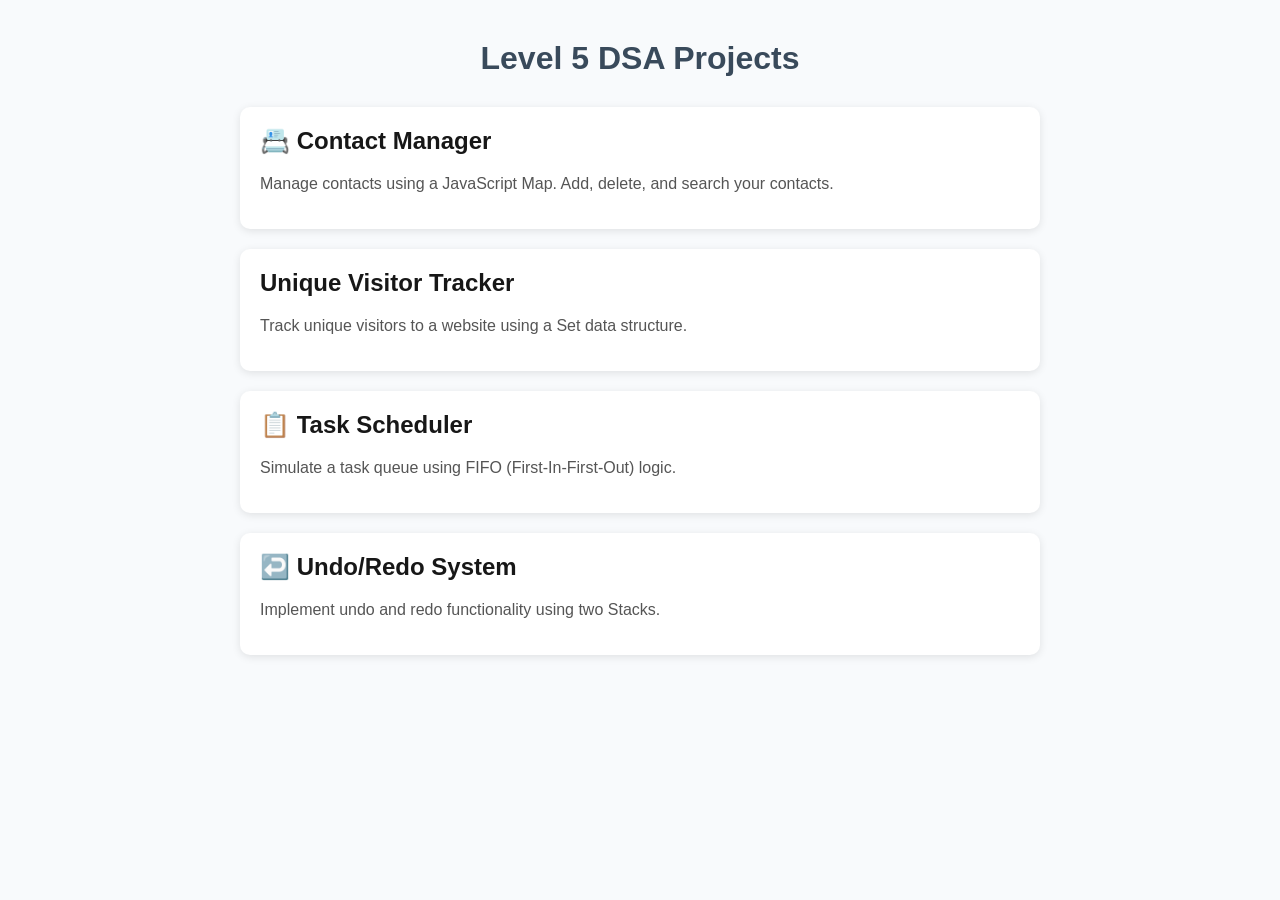
<file: index.html>
<!DOCTYPE html>
<html lang="en">
<head>
  <meta charset="UTF-8" />
  <meta name="viewport" content="width=device-width, initial-scale=1.0"/>
  <title>Level 5 DSA Projects</title>
  <style>
    body {
      font-family: -apple-system, BlinkMacSystemFont, 'Segoe UI', sans-serif;
      max-width: 800px;
      margin: 40px auto;
      padding: 0 20px;
      background: #f8fafc; 
      color: #333;
    }
    h1 {
      text-align: center;
      color: #2c3e50ef;
    
    }
    .projects {
      display: flex;
      flex-direction: column;
      gap: 20px;
      margin-top: 30px;
    }
    .project-card {
      background: white;
      padding: 20px;
      border-radius: 10px;
      box-shadow: 0 2px 8px rgba(0,0,0,0.1);
      text-decoration: none;
      color: inherit;
      transition: transform 0.2s;
    }
    .project-card:hover {
      transform: translateY(-3px);
      box-shadow: 0 4px 12px rgba(0,0,0,0.15);
    }
    .project-card h2 {
      margin-top: 0;
      /* color: #3498db; */
      color: rgba(0, 0, 0, 0.911);
    }

    .project-card p {
      color: #555;
    }
  </style>
</head>
<body>
  <h1> Level 5 DSA Projects</h1>
  <div class="projects">
    <a class="project-card" href="Map/index.html">
      <h2>📇 Contact Manager</h2>
      <p>Manage contacts using a JavaScript Map. Add, delete, and search your contacts.</p>
    </a>


     <a class="project-card" href="SET/index.html">
      <h2>Unique Visitor Tracker</h2>
      <p>Track unique visitors to a website using a Set data structure.</p>
    </a>
    <a class="project-card" href="Queue/index.html">
      <h2>📋 Task Scheduler</h2>
      <p>Simulate a task queue using FIFO (First-In-First-Out) logic.</p>
    </a>
    <a class="project-card" href="Stack/index.html">
      <h2>↩️ Undo/Redo System</h2>
      <p>Implement undo and redo functionality using two Stacks.</p>
    </a>
    
  </div>
</body>
</html>
</file>
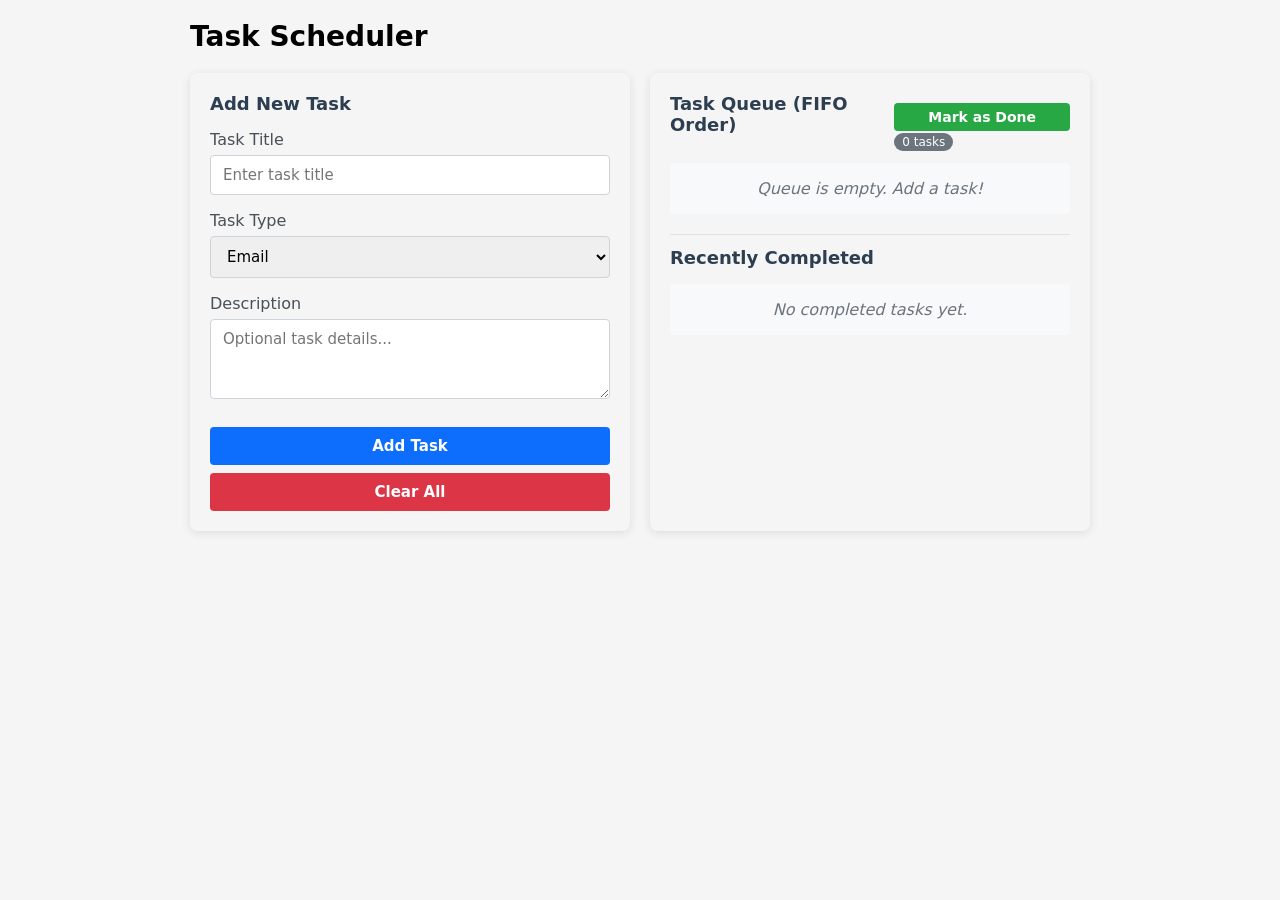
<file: Queue/index.html>
<!DOCTYPE html>
<html lang="en">
<head>
    <meta charset="UTF-8" />
    <meta name="viewport" content="width=device-width, initial-scale=1.0"/>
    <title>Task Scheduler</title>
    <link rel="stylesheet" href="style.css" />
</head>
<body>
    <div class="container">
        <h1>Task Scheduler</h1>

        <div class="grid">
            <!-- Task Form -->
            <div class="card">
                <div class="card-title">Add New Task</div>
                <div class="form-group">
                    <label for="title">Task Title</label>
                    <input type="text" id="title" placeholder="Enter task title" required />
                </div>
                <div class="form-group">
                    <label for="type">Task Type</label>
                    <select id="type">
                        <option value="email">Email</option>
                        <option value="file">File Upload</option>
                        <option value="message">Message</option>
                        <option value="other">Other</option>
                    </select>
                </div>
                <div class="form-group">
                    <label for="desc">Description</label>
                    <textarea id="desc" placeholder="Optional task details..."></textarea>
                </div>
                <button class="btn-add" id="addBtn">Add Task</button>
                <button class="btn-clear" id="clearBtn">Clear All</button>
            </div>

            <!-- Task Queue & Completed -->
            <div class="card">
                <div class="queue-header">
                    <div class="card-title">Task Queue (FIFO Order)</div>
                    <div>
                        <button class="btn-mark-done" id="markDoneBtn">Mark as Done</button>
                        <span class="task-count" id="countBadge">0 tasks</span>
                    </div>
                </div>
                <div id="taskQueueContainer">
                    <div class="empty-message">Queue is empty. Add a task!</div>
                </div>

                <div style="margin-top: 20px; padding-top: 12px; border-top: 1px solid #dee2e6;">
                    <div class="card-title">Recently Completed</div>
                    <div id="completedContainer">
                        <div class="empty-message">No completed tasks yet.</div>
                    </div>
                </div>
            </div>
        </div>
    </div>
 <script src="script.js"></script>   
</body>
</html>
</file>
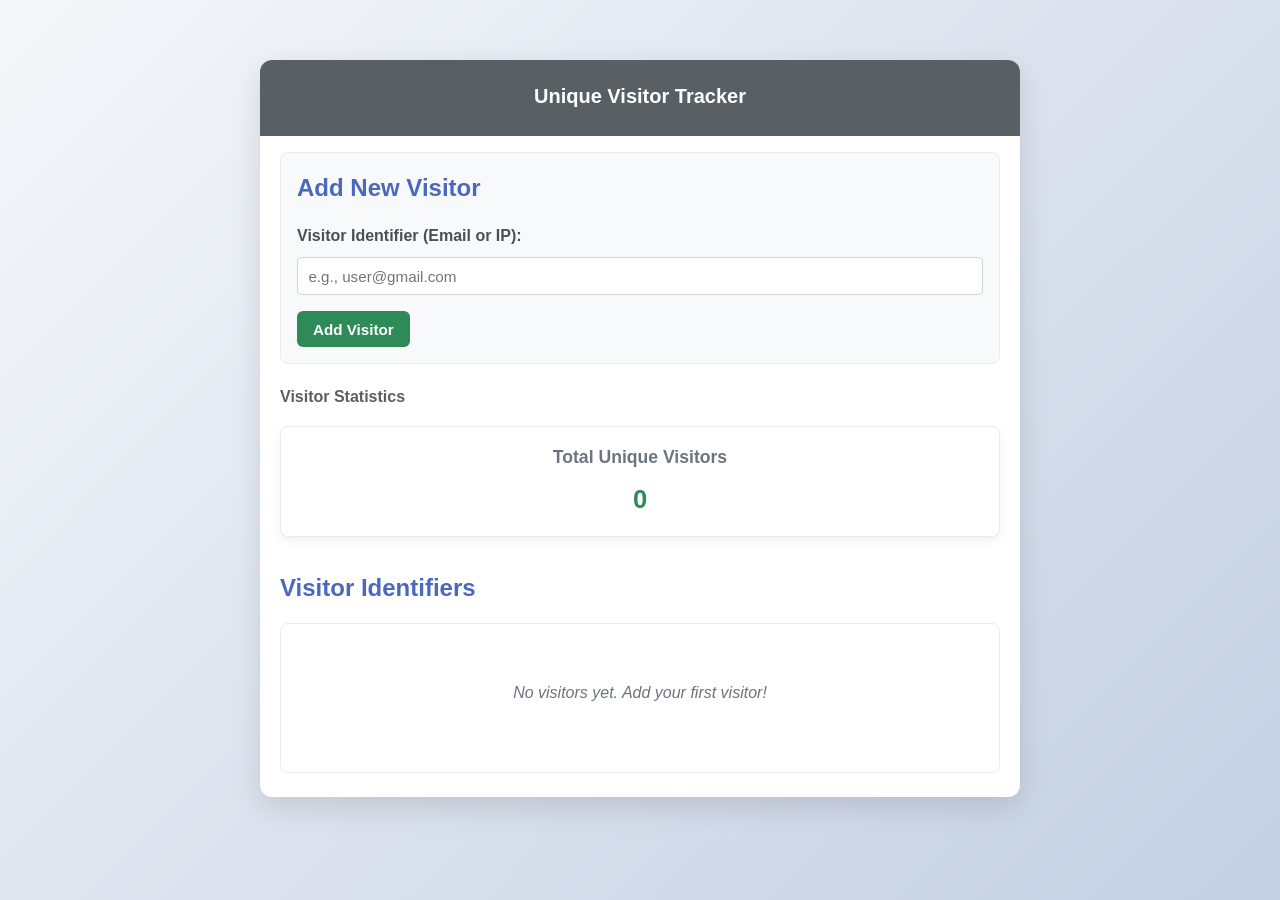
<file: SET/index.html>
<!DOCTYPE html>
<html lang="en">
<head>
    <meta charset="UTF-8">
    <meta name="viewport" content="width=device-width, initial-scale=1.0">
    <title>Unique Visitor Tracker</title>
    <link rel="stylesheet" href="style.css">
</head>
<body>
    <div class="container">
        <header>
            <h1>Unique Visitor Tracker</h1>
        </header>
        
        <main>
            <section class="visitor-form">
                <h2>Add New Visitor</h2>
                <form id="visitorForm">
                    <div class="form-group">
                        <label for="visitorId">Visitor Identifier (Email or IP):</label>
                        <input type="text" id="visitorId" placeholder="e.g., user@gmail.com " required>
                    </div>
                    <button type="submit">Add Visitor</button>
                </form>
            </section>
            
            <section class="stats">
                <h2>Visitor Statistics</h2>
                <div class="stats-cards">
                    <div class="card">
                        <h3>Total Unique Visitors</h3>
                        <p id="totalVisitors">0</p>
                    </div>
                </div>
            </section>
            
            <section class="visitor-list">
                <h2>Visitor Identifiers</h2>
                <div id="visitorList" class="list-container">
                    <p class="empty-message">No visitors yet. Add your first visitor!</p>
                </div>
            </section>
        </main>
    </div>
    
    <script src="script.js"></script>
</body>
</html>
</file>
<file: Queue/style.css>
* {
            box-sizing: border-box;
            margin: 0;
            padding: 0;
            font-family: 'Segoe UI', system-ui, sans-serif;
        }

        body {
            background: #f5f5f5;
            padding: 20px;
            min-height: 100vh;
        }

        .container {
            max-width: 900px;
            margin: 0 auto;
        }

        h1 {
           
            color: black;
            margin-bottom: 20px;
            font-size: 28px;
            font-weight: 600;
        }

        .grid {
            display: grid;
            gap: 20px;
            grid-template-columns: 1fr;
        }

        @media (min-width: 600px) {
            .grid {
                grid-template-columns: 1fr 1fr;
            }
        }

        .card {
           
            background: rgba(255, 255, 255, 0);
            border-radius: 8px;
            box-shadow: 0 2px 10px rgba(0,0,0,0.1);
            padding: 20px;
        }

        .card-title {
            font-size: 18px;
            font-weight: 600;
            margin-bottom: 16px;
            color: #2c3e50;
        }

        .form-group {
            margin-bottom: 16px;
        }

        label {
            display: block;
            margin-bottom: 6px;
            font-weight: 500;
            color: #495057;
        }

        input,
        select,
        textarea {
            width: 100%;
            padding: 10px 12px;
            border: 1px solid #ced4da;
            border-radius: 4px;
            font-size: 15px;
        }

        textarea {
            min-height: 80px;
            resize: vertical;
        }

        button {
            width: 100%;
            padding: 10px;
            border: none;
            border-radius: 4px;
            cursor: pointer;
            font-weight: 600;
            font-size: 15px;
            margin-top: 8px;
        }

        .btn-add {
            background: #0d6efd;
            color: white;
        }

        .btn-add:hover {
            background: #0b5ed7;
        }

        .btn-clear {
            background: #dc3545;
            color: white;
        }

        .btn-clear:hover {
            background: #c82333;
        }

        .queue-header {
            display: flex;
            justify-content: space-between;
            align-items: center;
            margin-bottom: 12px;
        }

        .btn-mark-done {
            background: #28a745;
            color: white;
            padding: 6px 12px;
            font-size: 14px;
            border-radius: 4px;
        }

        .btn-mark-done:hover {
            background: #218838;
        }

        .task-count {
            background: #6c757d;
            color: white;
            padding: 2px 8px;
            border-radius: 12px;
            font-size: 12px;
        }

        .empty-message {
            background: #f8f9fa;
            padding: 16px;
            border-radius: 4px;
            text-align: center;
            color: #6c757d;
            font-style: italic;
        }

        .completed-item {
            background: #d1e7dd;
            padding: 12px;
            border-radius: 4px;
            margin-top: 8px;
            border-left: 4px solid #198754;
        }

        .completed-icon {
            color: #198754;
            margin-right: 6px;
            font-weight: bold;
        }

        .completed-text {
            font-weight: 600;
            margin-bottom: 4px;
        }

        .completed-details {
            font-size: 14px;
            color: #212529;
        }

        .task-entry {
            background: #f8f9fa;
            padding: 12px;
            margin: 8px 0;
            border-radius: 4px;
        }

        .task-header {
            margin-bottom: 4px;
        }

        .task-title {
            font-weight: 600;
        }

        .task-type {
            color: #6c757d;
            font-size: 14px;
        }

        .task-description {
            margin-top: 6px;
            font-size: 14px;
            color: #495057;
        }

        .description-label {
            font-weight: 600;
            color: #495057;
        }

        .task-timestamp {
            font-size: 12px;
            color: #6c757d;
            margin-top: 6px;
        }

        @media (max-width: 600px) {
            .queue-header {
                flex-direction: column;
                align-items: stretch;
                gap: 10px;
            }

            
            .btn-mark-done {
                width: auto;
                margin-right: 0;
                margin-bottom: 8px;
            }

            .task-count {
                align-self: flex-start;
            }

            button {
                padding: 8px;
                font-size: 14px;
            }
        }
</file>
<file: SET/style.css>
* {
    margin: 0;
    padding: 0;
    box-sizing: border-box;
}

body {
    font-family: 'Segoe UI', Tahoma, Geneva, Verdana, sans-serif;
    background: linear-gradient(135deg, #f5f7fa 0%, #c3cfe2 100%);
    color: #333;
    line-height: 1.6;
    min-height: 100vh;
    padding: 20px;
}

.container {
    max-width: 760px;
    margin: 40px auto;
    background: white;
    border-radius: 12px;
    box-shadow: 0 10px 30px rgba(0, 0, 0, 0.12);
    overflow: hidden;
}

/* Header styles */
header {
    background: #586066;
    color: white;
    padding: 1.25rem 1rem;
    text-align: center;
}

header h1 {
    font-size: 1.25rem;
    margin-bottom: 0.25rem;
}

header p {
    opacity: 0.95;
    font-size: 0.95rem;
    margin: 0;
}

/* Main content */
main {
    padding: 1rem 1.25rem 1.5rem;
}

/* Form styles */
.visitor-form {
    background: #f8f9fa;
    padding: 1rem;
    border-radius: 8px;
    margin-bottom: 1.25rem;
    border: 1px solid #e9ecef;
}

.visitor-form h2 {
    margin-bottom: 1rem;
    color: #4a69bd;
}

.form-group {
    margin-bottom: 1rem;
}

.form-group label {
    display: block;
    margin-bottom: 0.5rem;
    font-weight: 600;
    color: #495057;
}

.form-group input {
    width: 100%;
    padding: 0.6rem 0.65rem;
    border: 1px solid #ced4da;
    border-radius: 4px;
    font-size: 0.95rem;
    transition: border-color 0.3s;
}

.form-group input:focus {
    outline: none;
    border-color: #4a69bd;
    box-shadow: 0 0 0 3px rgba(74, 105, 189, 0.2);
}

.visitor-form button {
    background: #2e8a57;
    color: white;
    border: none;
    padding: 0.6rem 1rem;
    border-radius: 6px;
    cursor: pointer;
    font-size: 0.95rem;
    font-weight: 600;
    transition: background 0.25s;
}

.visitor-form button:hover {
    background: #3a56a0;
}

/* Stats section */
.stats h2 {
    margin-bottom: 1rem;
    color: #586066;
    font-size: 1rem;
}

.stats-cards {
    display: flex;
    gap: 1.5rem;
    flex-wrap: wrap;
}

.card {
    background: white;
    border-radius: 8px;
    padding: 1rem;
    box-shadow: 0 4px 8px rgba(0, 0, 0, 0.06);
    border: 1px solid #e9ecef;
    flex: 1;
    min-width: 160px;
    text-align: center;
}

.card h3 {
    color: #6c757d;
    margin-bottom: 0.5rem;
    font-size: 1.1rem;
}

.card p {
    font-size: 1.6rem;
    font-weight: 700;
    color: #2e8a57;
    margin: 0.25rem 0 0;
}

/* Visitor list */
.visitor-list {
    margin-top: 2rem;
}

.visitor-list h2 {
    margin-bottom: 1rem;
    color: #4a69bd;
}

.list-container {
    background: white;
    border: 1px solid #e9ecef;
    border-radius: 8px;
    padding: 1.5rem;
    min-height: 150px;
}

.empty-message {
    text-align: center;
    color: #6c757d;
    font-style: italic;
    padding: 2rem;
}

.visitor-item {
    display: flex;
    justify-content: space-between;
    padding: 0.75rem 0;
    border-bottom: 1px solid #e9ecef;
}

.visitor-item:last-child {
    border-bottom: none;
}

.visitor-id {
    font-family: monospace;
    background: #f8f9fa;
    padding: 0.25rem 0.5rem;
    border-radius: 4px;
    color: #495057;
}

/* Footer */
footer {
    text-align: center;
    padding: 1.5rem;
    background: #f8f9fa;
    color: #6c757d;
    font-size: 0.9rem;
    border-top: 1px solid #e9ecef;
}

/* Responsive design */
@media (max-width: 768px) {
    .container {
        margin: 0;
        border-radius: 0;
    }
    
    header {
        padding: 1.5rem;
    }
    
    header h1 {
        font-size: 2rem;
    }
    
    main {
        padding: 1.5rem;
    }
    
    .stats-cards {
        flex-direction: column;
    }
    
    .card {
        min-width: 100%;
    }
}
</file>
